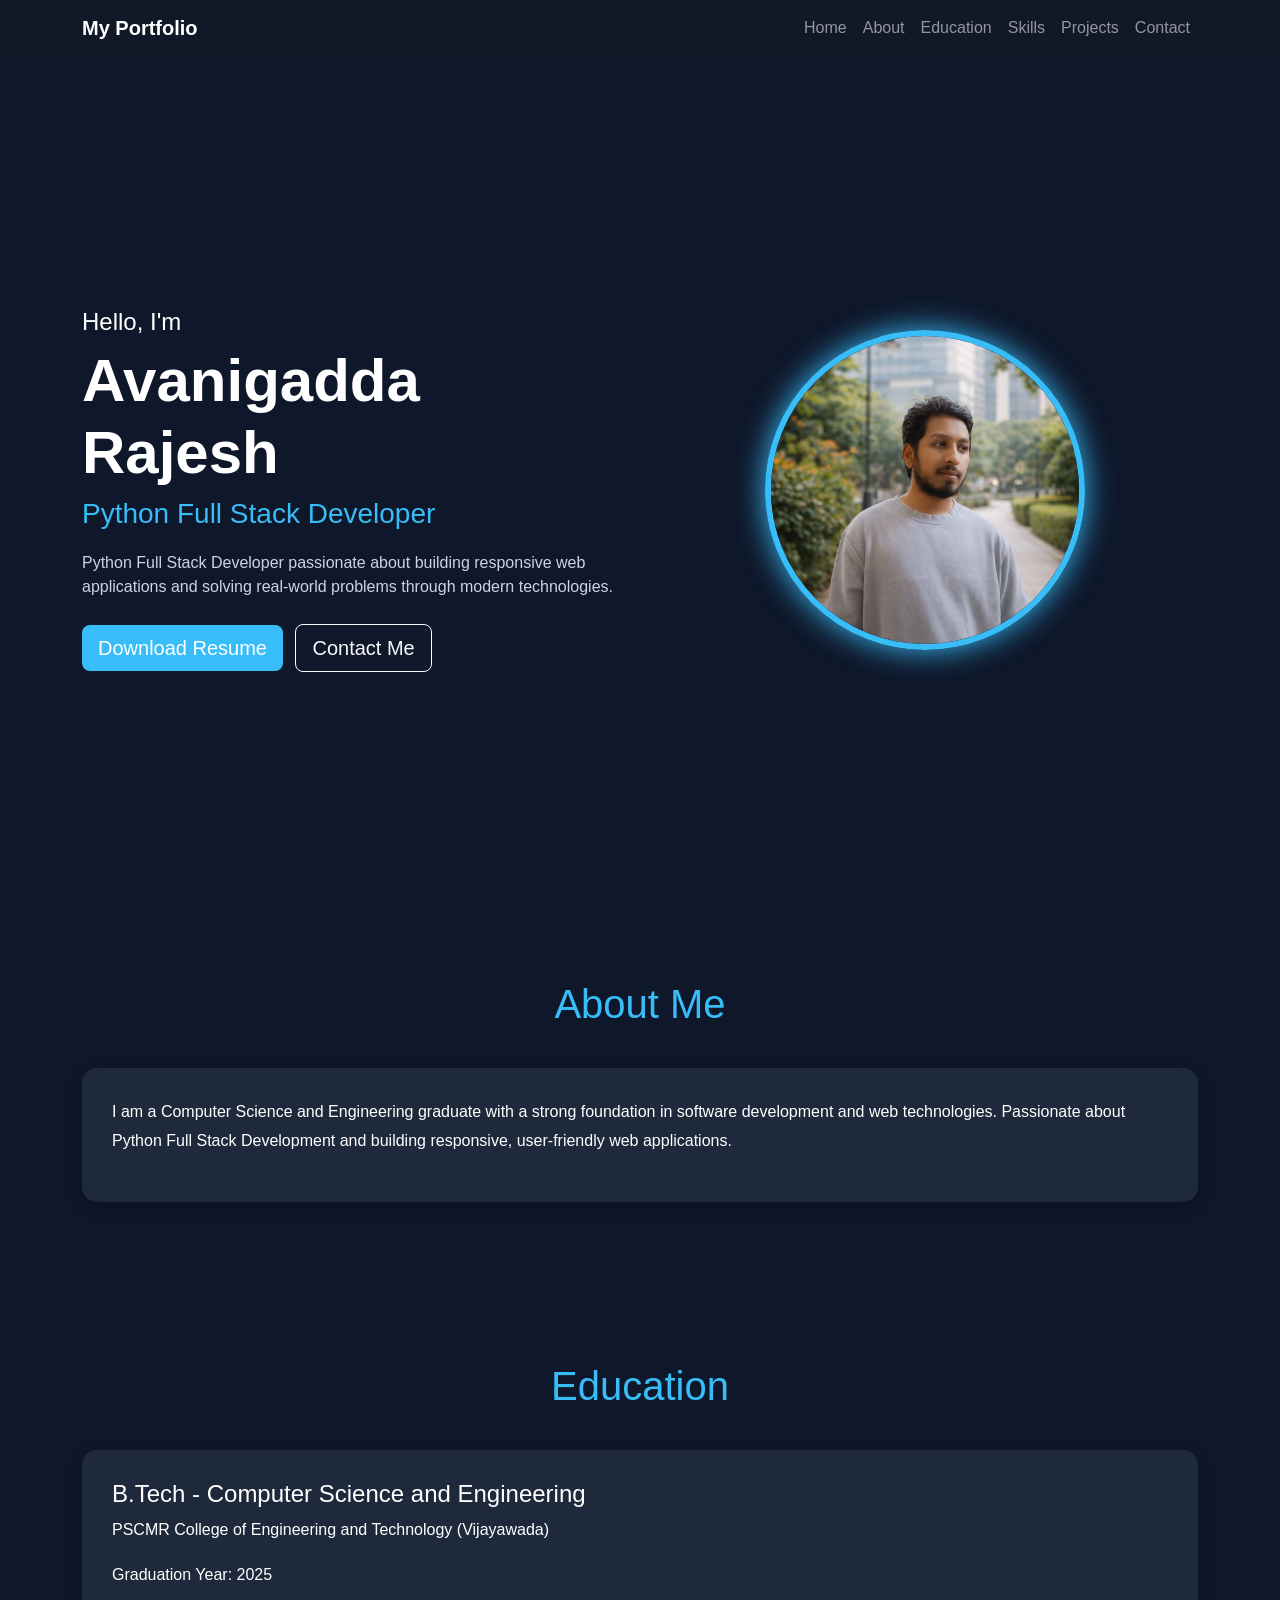
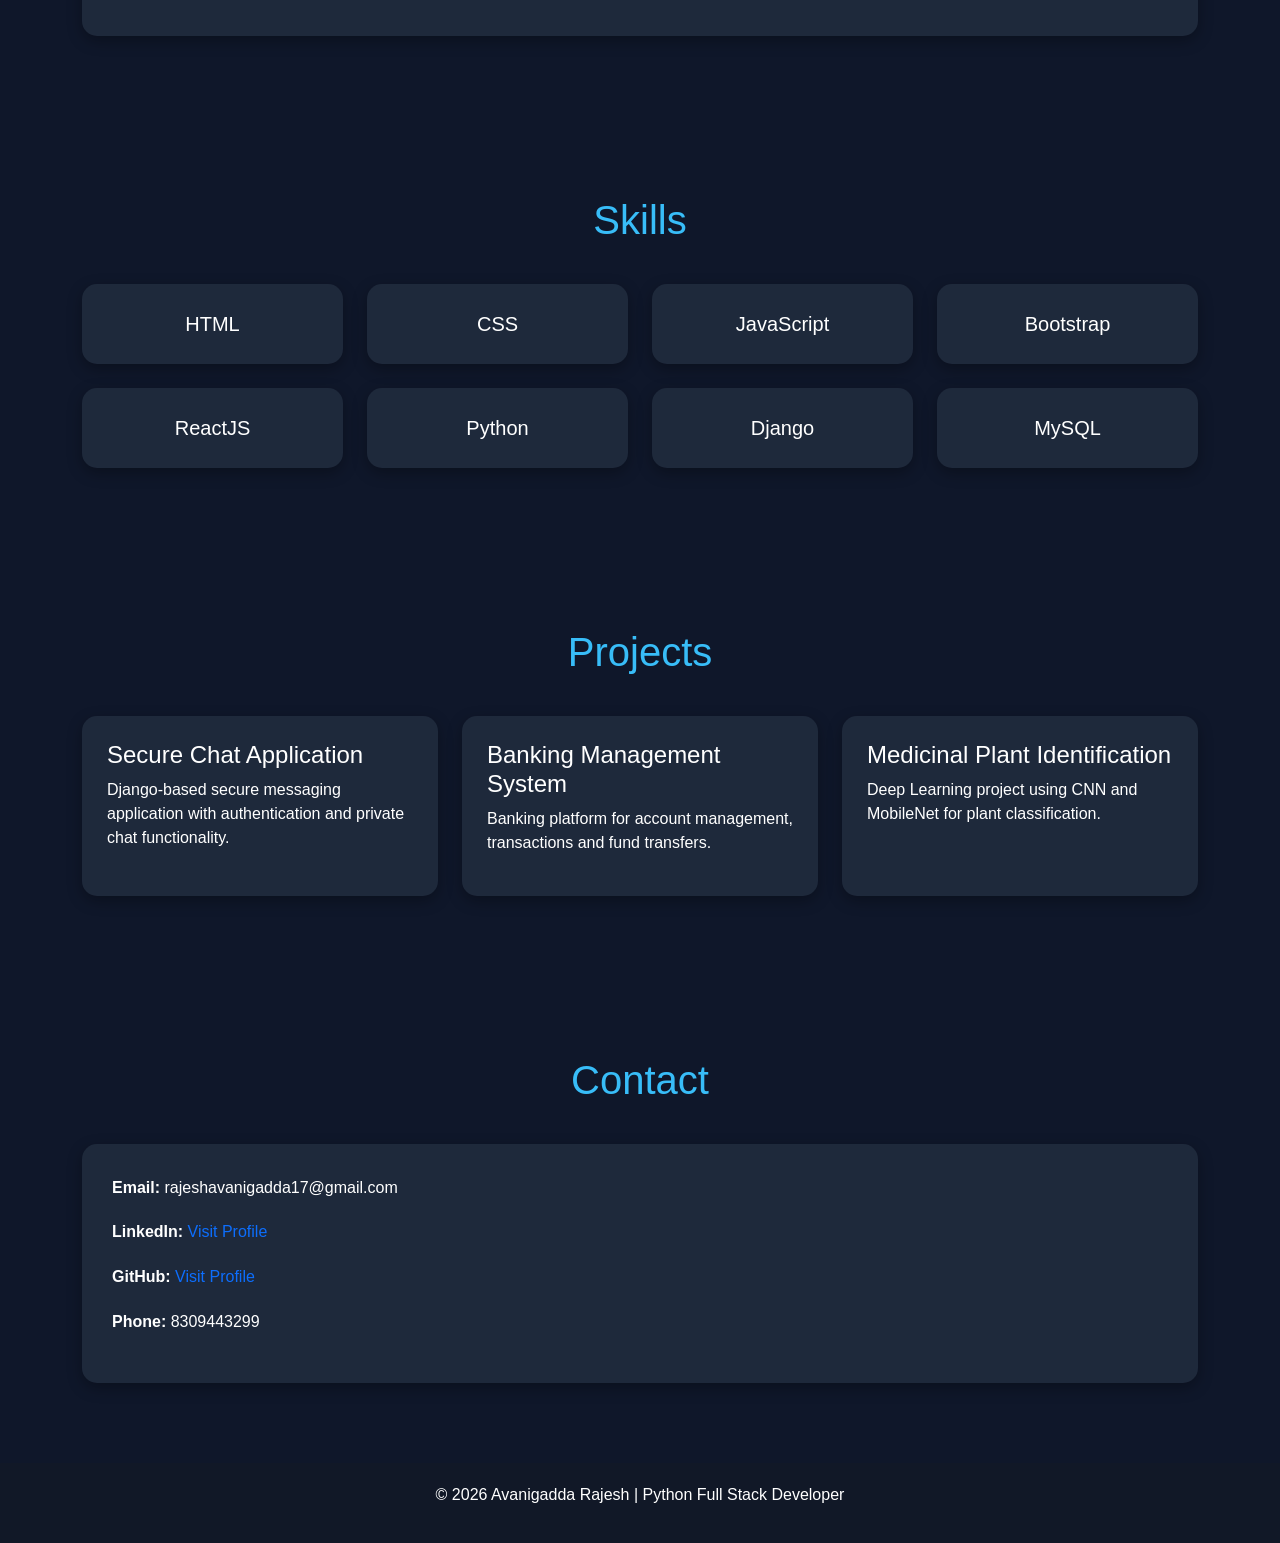
<file: Day3/index.html>
<!DOCTYPE html>
<html lang="en">

<head>
    <meta charset="UTF-8">
    <meta name="viewport" content="width=device-width, initial-scale=1.0">
    <title>Rajesh Portfolio</title>

    <link href="https://cdn.jsdelivr.net/npm/bootstrap@5.3.7/dist/css/bootstrap.min.css" rel="stylesheet">
    <link rel="stylesheet" href="style.css">
</head>

<body>

    <nav class="navbar navbar-expand-lg navbar-dark fixed-top">
        <div class="container">
            <a class="navbar-brand fw-bold" href="#">My Portfolio</a>

            <button class="navbar-toggler" type="button" data-bs-toggle="collapse" data-bs-target="#menu">
                <span class="navbar-toggler-icon"></span>
            </button>

            <div class="collapse navbar-collapse" id="menu">
                <ul class="navbar-nav ms-auto">
                    <li class="nav-item"><a class="nav-link" href="#home">Home</a></li>
                    <li class="nav-item"><a class="nav-link" href="#about">About</a></li>
                    <li class="nav-item"><a class="nav-link" href="#education">Education</a></li>
                    <li class="nav-item"><a class="nav-link" href="#skills">Skills</a></li>
                    <li class="nav-item"><a class="nav-link" href="#projects">Projects</a></li>
                    <li class="nav-item"><a class="nav-link" href="#contact">Contact</a></li>
                </ul>
            </div>
        </div>
    </nav>

    <section id="home" class="hero">
        <div class="container">
            <div class="row align-items-center">

                <div class="col-lg-6">
                    <h4>Hello, I'm</h4>
                    <h1>Avanigadda Rajesh</h1>
                    <h3>Python Full Stack Developer</h3>

                    <p>
                        Python Full Stack Developer passionate about building
                        responsive web applications and solving real-world problems
                        through modern technologies.
                    </p>

                    <a href="RAJ.pdf" download class="btn btn-primary btn-lg me-2">
                        Download Resume
                    </a>

                    <a href="#contact" class="btn btn-outline-light btn-lg">
                        Contact Me
                    </a>
                </div>

                <div class="col-lg-6 text-center">
                    <img src="profile.jpg" alt="Rajesh" class="profile-img">
                </div>

            </div>
        </div>
    </section>

    <section id="about" class="section">
        <div class="container">
            <h2 class="section-title">About Me</h2>

            <div class="card-custom">
                <p>
                    I am a Computer Science and Engineering graduate with a strong
                    foundation in software development and web technologies.
                    Passionate about Python Full Stack Development and building
                    responsive, user-friendly web applications.
                </p>
            </div>
        </div>
    </section>

    <section id="education" class="section">
        <div class="container">
            <h2 class="section-title">Education</h2>

            <div class="card-custom">
                <h4>B.Tech - Computer Science and Engineering</h4>
                <p>PSCMR College of Engineering and Technology (Vijayawada)</p>
                <p>Graduation Year: 2025</p>
            </div>
        </div>
    </section>

    <section id="skills" class="section">
        <div class="container">
            <h2 class="section-title">Skills</h2>

            <div class="row g-4">

                <div class="col-md-3">
                    <div class="skill-box">HTML</div>
                </div>
                <div class="col-md-3">
                    <div class="skill-box">CSS</div>
                </div>
                <div class="col-md-3">
                    <div class="skill-box">JavaScript</div>
                </div>
                <div class="col-md-3">
                    <div class="skill-box">Bootstrap</div>
                </div>
                <div class="col-md-3">
                    <div class="skill-box">ReactJS</div>
                </div>
                <div class="col-md-3">
                    <div class="skill-box">Python</div>
                </div>
                <div class="col-md-3">
                    <div class="skill-box">Django</div>
                </div>
                <div class="col-md-3">
                    <div class="skill-box">MySQL</div>
                </div>

            </div>
        </div>
    </section>

    <section id="projects" class="section">
        <div class="container">

            <h2 class="section-title">Projects</h2>

            <div class="row g-4">

                <div class="col-md-4">
                    <div class="project-card">
                        <h4>Secure Chat Application</h4>
                        <p>
                            Django-based secure messaging application with
                            authentication and private chat functionality.
                        </p>
                    </div>
                </div>

                <div class="col-md-4">
                    <div class="project-card">
                        <h4>Banking Management System</h4>
                        <p>
                            Banking platform for account management,
                            transactions and fund transfers.
                        </p>
                    </div>
                </div>

                <div class="col-md-4">
                    <div class="project-card">
                        <h4>Medicinal Plant Identification</h4>
                        <p>
                            Deep Learning project using CNN and MobileNet
                            for plant classification.
                        </p>
                    </div>
                </div>

            </div>

        </div>
    </section>

    <section id="contact" class="section">
        <div class="container">

            <h2 class="section-title">Contact</h2>

            <div class="card-custom">
                <p><strong>Email:</strong> rajeshavanigadda17@gmail.com</p>

                <p>
                    <strong>LinkedIn:</strong>
                    <a href="https://www.linkedin.com/in/rajesh-avg-832819280/" target="_blank">
                        Visit Profile
                    </a>
                </p>
                <p>
                    <strong>GitHub:</strong>
                    <a href="https://github.com/Rajesh-143-raj" target="_blank">
                        Visit Profile
                    </a>
                </p>
                <p><strong>Phone:</strong> 8309443299</p>

            </div>
        </div>
    </section>

    <footer>
        <p>© 2026 Avanigadda Rajesh | Python Full Stack Developer</p>
    </footer>

    <script src="https://cdn.jsdelivr.net/npm/bootstrap@5.3.7/dist/js/bootstrap.bundle.min.js"></script>
</body>

</html>
</file>
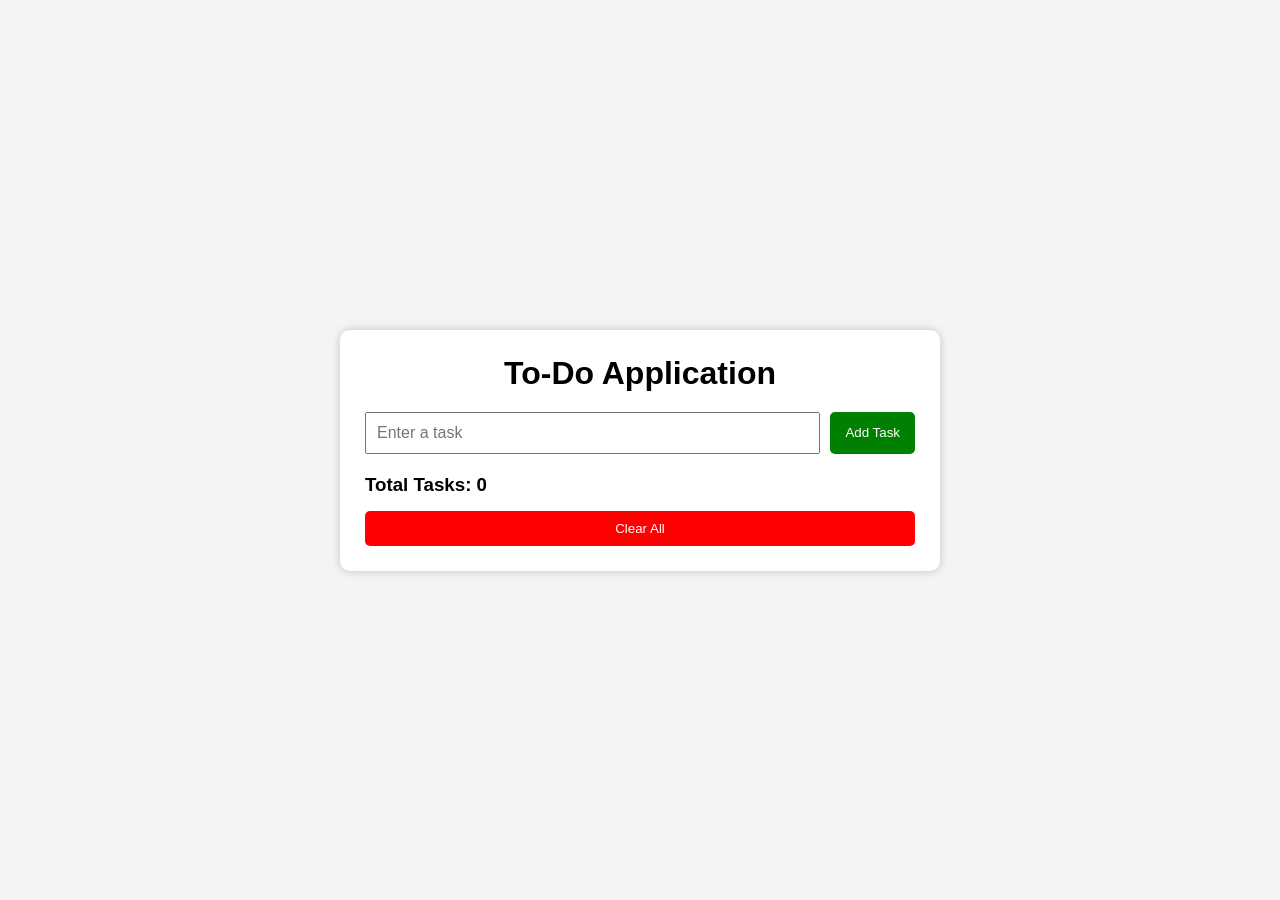
<file: Day4/index.html>
<!DOCTYPE html>
<html lang="en">
<head>
    <meta charset="UTF-8">
    <meta name="viewport" content="width=device-width, initial-scale=1.0">
    <title>To-Do Application</title>
    <link rel="stylesheet" href="style.css">
</head>
<body>

    <div class="container">
        <h1>To-Do Application</h1>

        <div class="input-section">
            <input type="text" id="taskInput" placeholder="Enter a task">
            <button id="addBtn">Add Task</button>
        </div>

        <h3 id="counter">Total Tasks: 0</h3>

        <ul id="taskList"></ul>

        <button id="clearBtn">Clear All</button>
    </div>

    <script src="script.js"></script>
</body>
</html>
</file>
<file: Day3/style.css>
* {
    margin: 0;
    padding: 0;
    box-sizing: border-box;
}

html {
    scroll-behavior: smooth;
}

body {
    font-family: 'Segoe UI', sans-serif;
    background: #0f172a;
    color: white;
}

.navbar {
    background: #111827;
}

.hero {
    min-height: 100vh;
    display: flex;
    align-items: center;
    padding-top: 80px;
}

.hero h1 {
    font-size: 60px;
    font-weight: bold;
}

.hero h3 {
    color: #38bdf8;
    margin-bottom: 20px;
}

.hero p {
    color: #cbd5e1;
    margin-bottom: 25px;
}

.profile-img {
    width: 320px;
    height: 320px;
    border-radius: 50%;
    object-fit: cover;
    border: 6px solid #38bdf8;
    box-shadow: 0 0 30px #38bdf8;
}

.section {
    padding: 80px 0;
}

.section-title {
    text-align: center;
    margin-bottom: 40px;
    font-size: 40px;
    color: #38bdf8;
}

.card-custom {
    background: #1e293b;
    padding: 30px;
    border-radius: 15px;
    line-height: 1.8;
    box-shadow: 0 5px 15px rgba(0, 0, 0, 0.3);
}

.skill-box {
    background: #1e293b;
    text-align: center;
    padding: 25px;
    border-radius: 15px;
    font-size: 20px;
    transition: 0.3s;
    box-shadow: 0 5px 15px rgba(0, 0, 0, 0.3);
}

.skill-box:hover {
    transform: translateY(-10px);
    background: #38bdf8;
}

.project-card {
    background: #1e293b;
    padding: 25px;
    border-radius: 15px;
    transition: 0.3s;
    height: 100%;
    box-shadow: 0 5px 15px rgba(0, 0, 0, 0.3);
}

.project-card:hover {
    transform: translateY(-10px);
    box-shadow: 0 10px 25px rgba(56, 189, 248, 0.4);
}

.btn-primary {
    background: #38bdf8;
    border: none;
}

.btn-primary:hover {
    background: #0ea5e9;
}

footer {
    text-align: center;
    padding: 20px;
    background: #111827;
}

a {
    text-decoration: none;
}
</file>
<file: Day4/style.css>
*{
    margin:0;
    padding:0;
    box-sizing:border-box;
    font-family: Arial, sans-serif;
}

body{
    background:#f4f4f4;
    display:flex;
    justify-content:center;
    align-items:center;
    min-height:100vh;
}

.container{
    width:600px;
    background:white;
    padding:25px;
    border-radius:10px;
    box-shadow:0 0 10px rgba(0,0,0,0.2);
}

h1{
    text-align:center;
    margin-bottom:20px;
}

.input-section{
    display:flex;
    gap:10px;
    margin-bottom:20px;
}

input{
    flex:1;
    padding:10px;
    font-size:16px;
}

button{
    padding:10px 15px;
    cursor:pointer;
    border:none;
    border-radius:5px;
}

#addBtn{
    background:green;
    color:white;
}

#clearBtn{
    background:red;
    color:white;
    width:100%;
    margin-top:15px;
}

ul{
    list-style:none;
}

li{
    background:#eee;
    margin:10px 0;
    padding:10px;
    display:flex;
    justify-content:space-between;
    align-items:center;
    border-radius:5px;
}

.task-info{
    display:flex;
    flex-direction:column;
}

.date{
    font-size:12px;
    color:gray;
}

.completed{
    text-decoration:line-through;
    color:green;
}

.action-btns button{
    margin-left:5px;
}

.complete-btn{
    background:blue;
    color:white;
}

.delete-btn{
    background:red;
    color:white;
}
</file>
